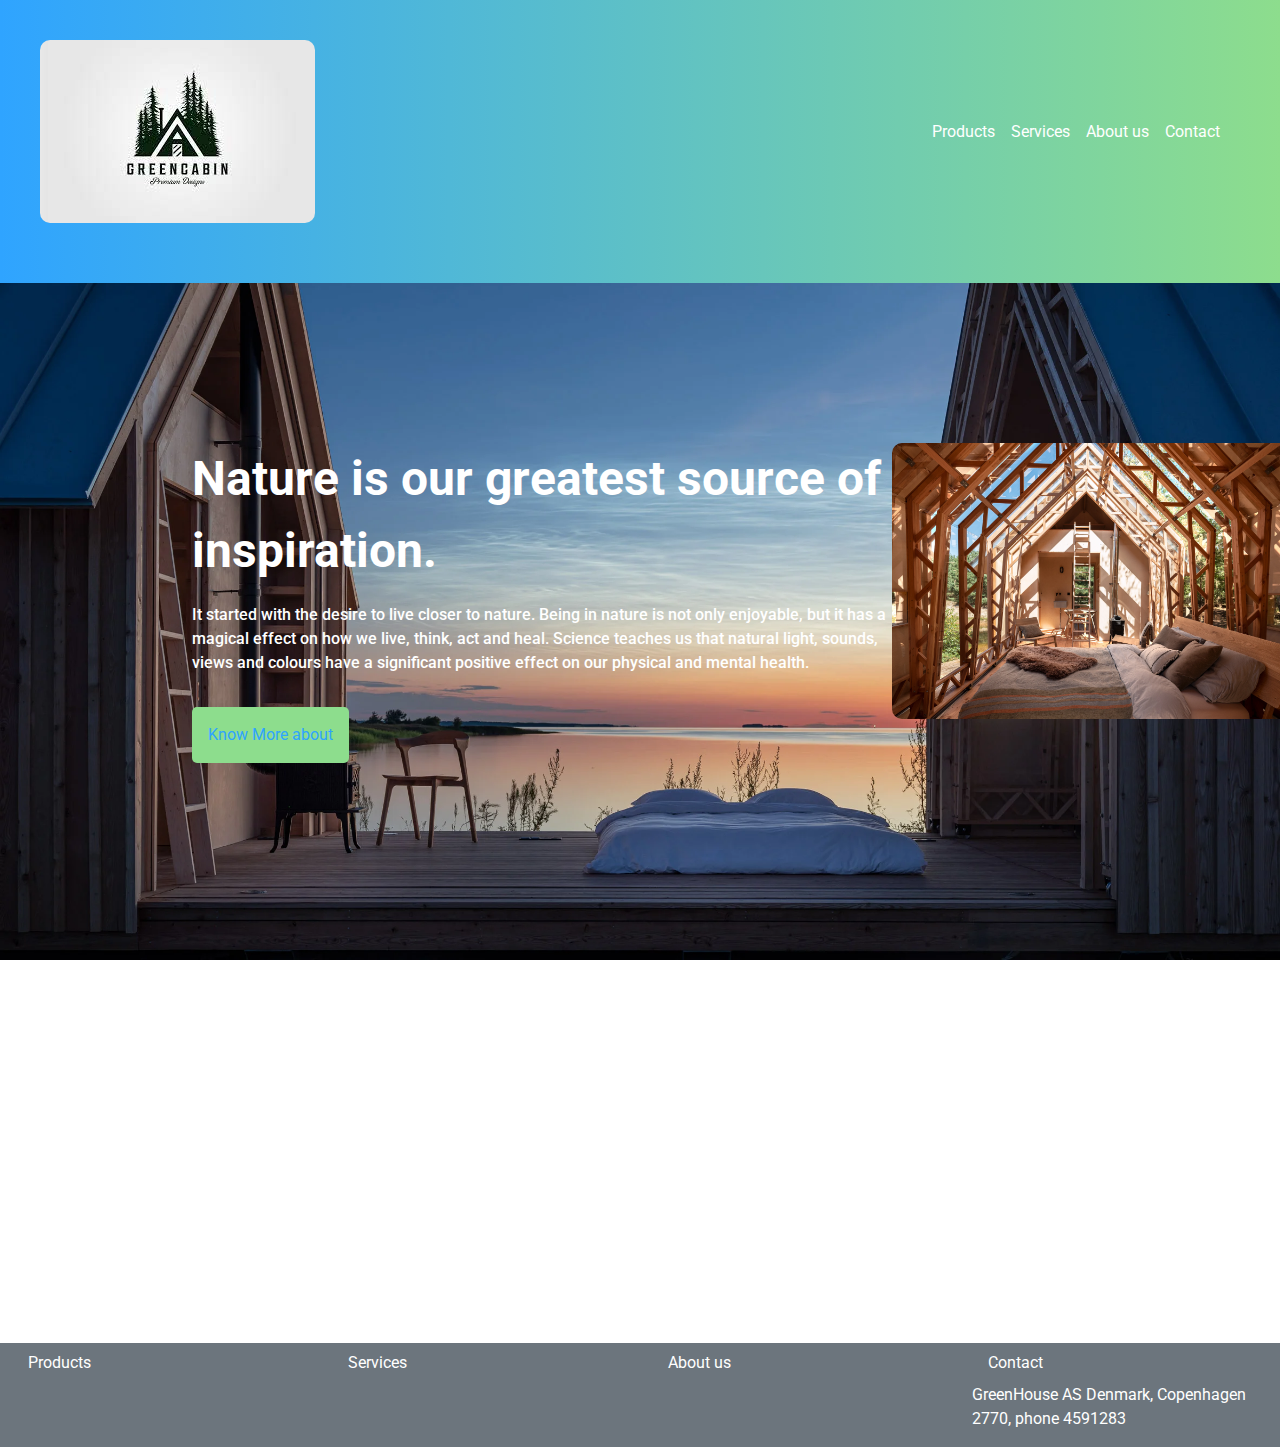
<file: index.html>
<!DOCTYPE html>
<html lang="eng">

<head>
  <meta charset="UTF-8">
  <title>GreenCabin</title>
  <link rel="stylesheet" href="./css/bootstrap.css">
  <link rel="stylesheet" href="./sass/main.css">
  <link rel="stylesheet" href="https://cdnjs.cloudflare.com/ajax/libs/animate.css/4.1.1/animate.min.css" />
  <meta name="viewport" content="width=device-width, initial-scale=1.0">
  <link rel="shorcut icon" href="./imagenes/Logo.jpg">
</head>

<body class="contenedor">
  <header class="header animate__animated animate__fadeInDown">
    <!--Logo-->
    <a class="logo" href="../index.html"> <img src="../imagenes/Logo.jpg" alt="Logo"></a>
    <!--Link de navegacion-->
    <nav class="navbar navbar-expand-lg navbar-light">
      <div class="container-fluid">
        <button class="navbar-toggler" type="button" data-bs-toggle="collapse" data-bs-target="#navbarSupportedContent"
          aria-controls="navbarSupportedContent" aria-expanded="false" aria-label="Toggle navigation">
          <span class="navbar-toggler-icon"></span>
        </button>
        <div class="collapse navbar-collapse" id="navbarSupportedContent">
          <ul class="navbar-nav me-auto mb-2 mb-lg-0">
            <li class="nav-item">
              <a class="nav-link" href="./Escapelandhomes/productos.html" style="color:white">Products</a>
            </li>
            <li class="nav-item">
              <a class="nav-link" href="./Escapelandhomes/servicios.html" style="color:white">Services</a>
            </li>
            <li class="nav-item">
              <a class="nav-link" href="./Escapelandhomes/quienessomos.html" style="color:white">About us</a>
            </li>
            <li class="nav-item">
              <a class="nav-link" href="./Escapelandhomes/contacto.html" style="color:white">Contact</a>
            </li>
          </ul>
        </div>
      </div>
    </nav>
  </header>
  <!--Contenido Principal-->
  <main class="hero">
    <div class="heroText">
      <div class="heroTitle">Nature is our greatest source of inspiration.</div>
      <p>It started with the desire to live closer to nature. Being in nature is not only enjoyable, but it
        has a magical effect on how we live, think, act and heal. Science teaches us that natural light,
        sounds, views and colours have a significant positive effect on our physical and mental health.</p>
      <div class="heroBotton">Know More about</div>

    </div>
    <div class="heroImg">
      <img src="../imagenes/Cabininside2.webp">
    </div>
  </main>

  <div class="container-fluid">
    <div class="row  bg-secondary text-white">
      <div class="col-xs-12 col-md-6 col-lg-3">
        <a class="nav-link" href="./Escapelandhomes/productos.html" style="color:white">Products</a>
      </div>
      <div class="col-xs-12 col-md-6 col-lg-3">
        <a class="nav-link" href="./Escapelandhomes/servicios.html" style="color:white">Services</a>
      </div>
      <div class="col-xs-12 col-md-6 col-lg-3">
        <a class="nav-link" href="./Escapelandhomes/quienessomos.html" style="color:white">About us</a>
      </div>
      <div class="col-xs-12 col-md-6 col-lg-3">
        <a class="nav-link" href="./Escapelandhomes/contacto.html" style="color:white">Contact</a>
        <p>GreenHouse AS Denmark, Copenhagen 2770, phone 4591283</p>
      </div>

    </div>
  </div>
  <script src="./js/bootstrap.js"></script>
</body>
</html>
</file>
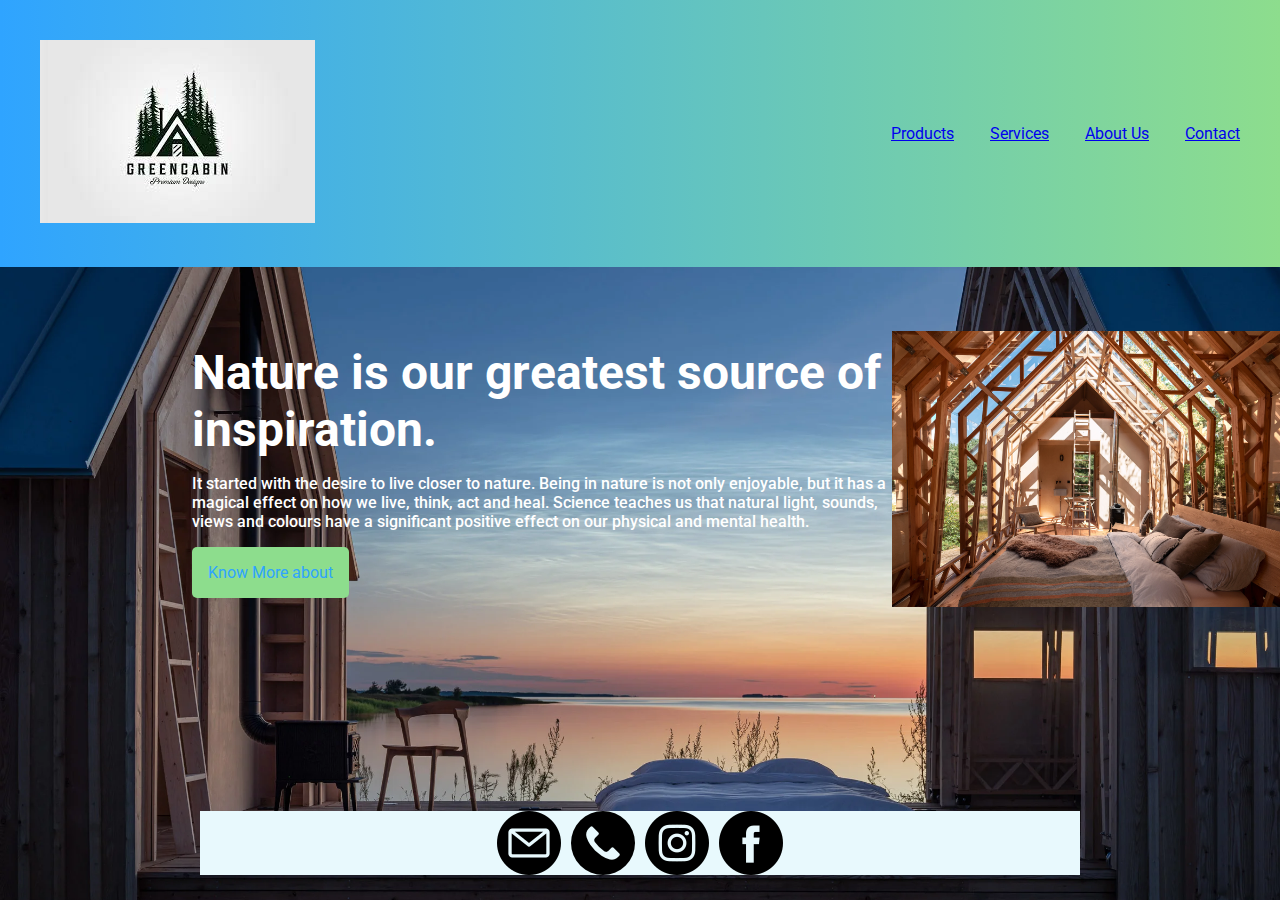
<file: Escapelandhomes/index.html>
<!DOCTYPE html>
<html lang="eng">
<head>
    <meta charset="UTF-8">
    <title>GreenCabin</title>
    <link rel="stylesheet" href="style.css">
    <meta name="viewport" content="width=device-width, initial-scale=1.0">
    <link rel="shorcut icon" href="../imagenes/Logo.jpg">
</head>
<body>
        <header class="header">
                <!--Logo-->
                <a href="index.html"> <img src="../imagenes/Logo.jpg" alt=""></a>
                <!--Link de navegacion-->
                <nav>
                    <ul class="headerNav">
                        <li><a href="productos.html"> Products</a></li>
                        <li><a href="servicios.html"> Services</a></li>
                        <li><a href="quienessomos.html"> About Us</a></li>
                        <li><a href="contacto.html"> Contact</a></li>
                    </ul>
                </nav>
        </header>
    <!--Contenido Principal-->
    <main class="hero">
            <div class="heroText">
                <div class="heroTitle">Nature is our greatest source of inspiration.</div>
                <p>It started with the desire to live closer to nature. Being in nature is not only enjoyable, but it
                    has a magical effect on how we live, think, act and heal. Science teaches us that natural light,
                    sounds, views and colours have a significant positive effect on our physical and mental health.</p>
                <div class="heroBotton">Know More about</div>
           </div>
                <div class="heroImg">
                <img src="../imagenes/Cabininside2.webp">
            </div>
    </main>
    <footer class="footer">
        <div class="Fimg">
            <img src="../imagenes/email.png" />
            <img src="../imagenes/phone-call.png" />
            <img src="../imagenes/instagram.png" />
            <img src="../imagenes/facebook.png" />
        </div>
    </footer>
</body>
</html>
</file>
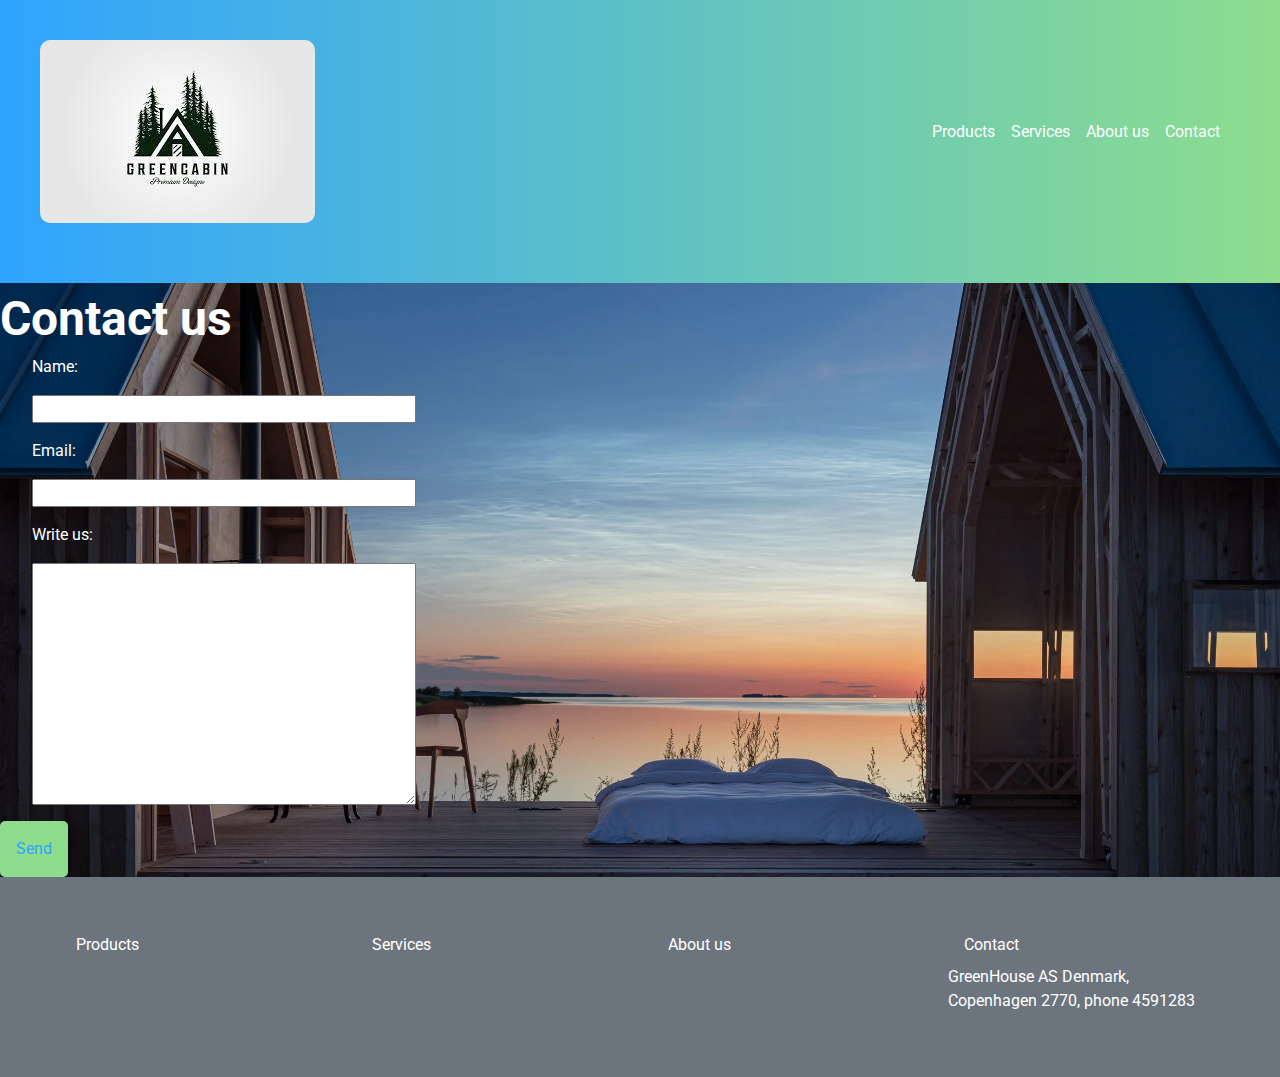
<file: Escapelandhomes/contacto.html>
<!DOCTYPE html>
<html lang="eng">

<head>
  <!DOCTYPE html>
  <html lang="eng">

  <head>
    <meta charset="UTF-8">
    <title>GreenCabin</title>
    <link rel="stylesheet" href="../css/bootstrap.css">
    <link rel="stylesheet" href="../css/style.css">
    <link rel="stylesheet" href="https://cdnjs.cloudflare.com/ajax/libs/animate.css/4.1.1/animate.min.css" />
    <meta name="viewport" content="width=device-width, initial-scale=1.0">
    <link rel="shorcut icon" href="../imagenes/Logo.jpg">
  </head>

<body class="contenedor">
  <div>
    <header class="header animate__animated animate__fadeInDown">
      <!--Logo-->
      <a class="logo" href="../index.html"> <img src="../imagenes/Logo.jpg" alt="Logo"></a>
      <!--Link de navegacion-->
      <nav class="navbar navbar-expand-lg navbar-light">
        <div class="container-fluid">
          <button class="navbar-toggler" type="button" data-bs-toggle="collapse"
            data-bs-target="#navbarSupportedContent" aria-controls="navbarSupportedContent" aria-expanded="false"
            aria-label="Toggle navigation">
            <span class="navbar-toggler-icon"></span>
          </button>
          <div class="collapse navbar-collapse" id="navbarSupportedContent">
            <ul class="navbar-nav me-auto mb-2 mb-lg-0">
              <li class="nav-item">
                <a class="nav-link" href="./productos.html" style="color:white">Products</a>
              </li>
              <li class="nav-item">
                <a class="nav-link" href="./servicios.html" style="color:white">Services</a>
              </li>
              <li class="nav-item">
                <a class="nav-link" href="./quienessomos.html" style="color:white">About us</a>
              </li>
              <li class="nav-item">
                <a class="nav-link" href="./contacto.html" style="color:white">Contact</a>
              </li>
        </div>
      </nav>
    </header>
  </div>
  <div class="heroText">
    <div class="heroTitle">Contact us</div>
    <form action="mailto:houseslandescape@gmail.com" method="post" enctype="text/plain">
      <label for="yourName">Name:</label>
      <input type="text" name="yourName" value="">
      <label for="yourEmail">Email:</label>
      <input type="email" name="yourEmail" value="">
      <label for="your">Write us:</label>
      <textarea name="yourMessage" rows="10" cols="30"></textarea>
    </form>
    <div class="heroBotton">Send</div>
  </div>
  <div class="container-fluid">

    <div class= "row p-5 bg-secondary text-white">
      <div class="col-xs-12 col-md-6 col-lg-3">
        <a class="nav-link" href="productos.html" style="color:white">Products</a>
      </div>
      <div class="col-xs-12 col-md-6 col-lg-3">
        <a class="nav-link" href="servicios.html" style="color:white">Services</a>
      </div>
      <div class="col-xs-12 col-md-6 col-lg-3">
        <a class="nav-link" href="quienessomos.html" style="color:white">About us</a>
      </div>
      <div class="col-xs-12 col-md-6 col-lg-3">
        <a class="nav-link" href="contacto.html" style="color:white">Contact</a>
        <p>GreenHouse AS Denmark, Copenhagen 2770, phone 4591283</p>
      </div>

    </div>
  <script src="../js/bootstrap.js"></script>
</body>

</html>
</file>
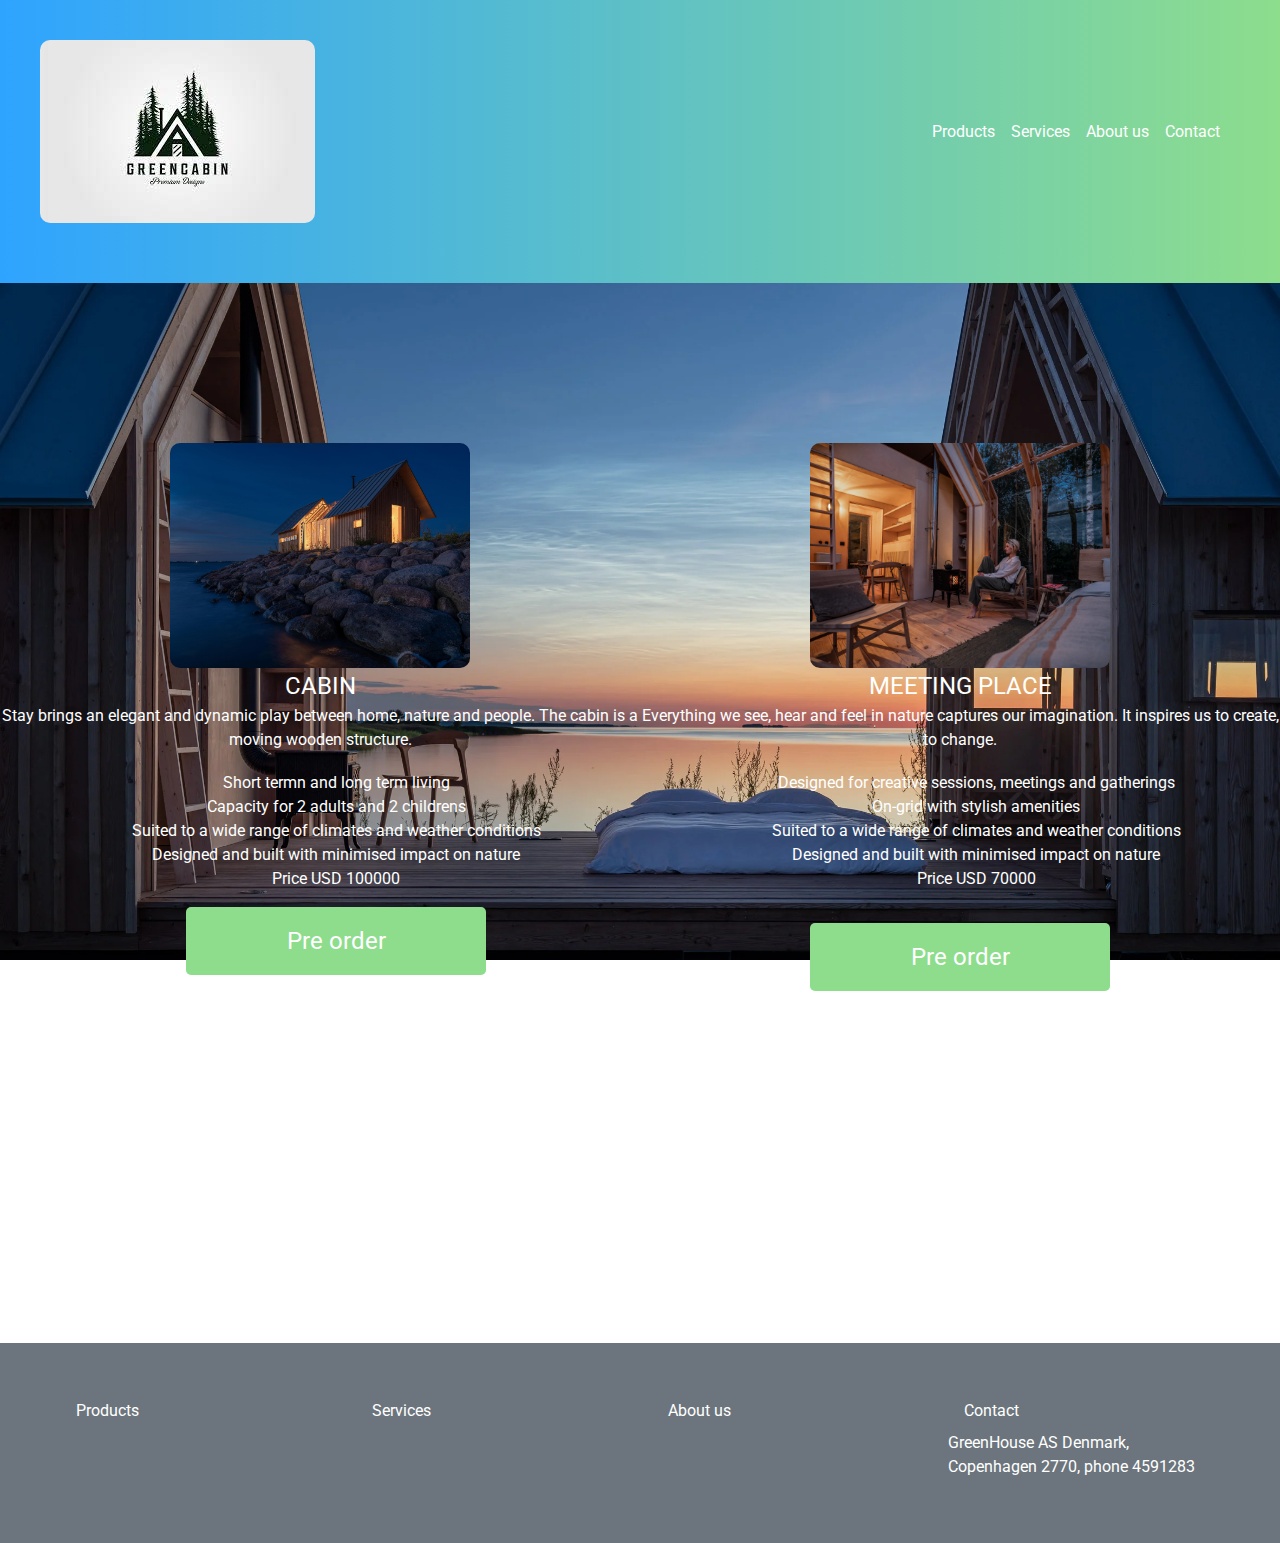
<file: Escapelandhomes/productos.html>
<!DOCTYPE html>
<html lang="eng">

<head>
  <!DOCTYPE html>
  <html lang="eng">

  <head>
    <meta charset="UTF-8">
    <title>GreenCabin</title>
    <link rel="stylesheet" href="../css/bootstrap.css">
    <link rel="stylesheet" href="../sass/main.css">
    <link rel="stylesheet" href="https://cdnjs.cloudflare.com/ajax/libs/animate.css/4.1.1/animate.min.css" />
    <meta name="viewport" content="width=device-width, initial-scale=1.0">
    <link rel="shorcut icon" href="./imagenes/Logo.jpg">
  </head>

<body class="contenedor">
  <div>
    <header class="header animate__animated animate__fadeInDown">
      <!--Logo-->
      <a class="logo" href="../index.html"> <img src="../imagenes/Logo.jpg" alt="Logo"></a>
      <!--Link de navegacion-->
      <nav class="navbar navbar-expand-lg navbar-light">
        <div class="container-fluid">
          <button class="navbar-toggler" type="button" data-bs-toggle="collapse"
            data-bs-target="#navbarSupportedContent" aria-controls="navbarSupportedContent" aria-expanded="false"
            aria-label="Toggle navigation">
            <span class="navbar-toggler-icon"></span>
          </button>
          <div class="collapse navbar-collapse" id="navbarSupportedContent">
            <ul class="navbar-nav me-auto mb-2 mb-lg-0">
              <li class="nav-item">
                <a class="nav-link" href="./productos.html" style="color:white">Products</a>
              </li>
              <li class="nav-item">
                <a class="nav-link" href="./servicios.html" style="color:white">Services</a>
              </li>
              <li class="nav-item">
                <a class="nav-link" href="./quienessomos.html" style="color:white">About us</a>
              </li>
              <li class="nav-item">
                <a class="nav-link" href="./contacto.html" style="color:white">Contact</a>
              </li>
        </div>
      </nav>
    </header>
  </div>
  <!--Contenido Principal-->
  </div>
  <div class="infogeneral">
    
    <div class="infoProductos">
      <img src="../imagenes/anacabbinnightjpg.jpg" alt="">
      <div>CABIN</div>
      <p>Stay brings an elegant and dynamic play between home, nature and people. The cabin is a moving wooden
        structure.</p>
      <ul>
        <li>Short termn and long term living</li>
        <li>Capacity for 2 adults and 2 childrens</li>
        <li>Suited to a wide range of climates and weather conditions</li>
        <li>Designed and built with minimised impact on nature</li>
        <li>Price USD 100000</li>
        <div class="heroBotton">Pre order</div>
      </ul>
    </div>
    <div class="infoProductos">
      <img src="../imagenes/Cabininside.webp" alt="">
      <div>MEETING PLACE</div>
      <p>Everything we see, hear and feel in nature captures our imagination. It inspires us to create, to change.
      </p>
      <ul>
        <li>Designed for creative sessions, meetings and gatherings</li>
        <li>On-grid with stylish amenities</li>
        <li>Suited to a wide range of climates and weather conditions</li>
        <li>Designed and built with minimised impact on nature</li>
        <li>Price USD 70000</li>
      </ul>
      <div>
        <div class="heroBotton">Pre order</div>
      </div>
    </div>
  </div>
  <div class="container-fluid">

    <div class= "row p-5 bg-secondary text-white">
      <div class="col-xs-12 col-md-6 col-lg-3">
        <a class="nav-link" href="productos.html" style="color:white">Products</a>
      </div>
      <div class="col-xs-12 col-md-6 col-lg-3">
        <a class="nav-link" href="servicios.html" style="color:white">Services</a>
      </div>
      <div class="col-xs-12 col-md-6 col-lg-3">
        <a class="nav-link" href="quienessomos.html" style="color:white">About us</a>
      </div>
      <div class="col-xs-12 col-md-6 col-lg-3">
        <a class="nav-link" href="contacto.html" style="color:white">Contact</a>
        <p>GreenHouse AS Denmark, Copenhagen 2770, phone 4591283</p>
      </div>

    </div>
  <script src="../js/bootstrap.js"></script>
</body>

</html>
</file>
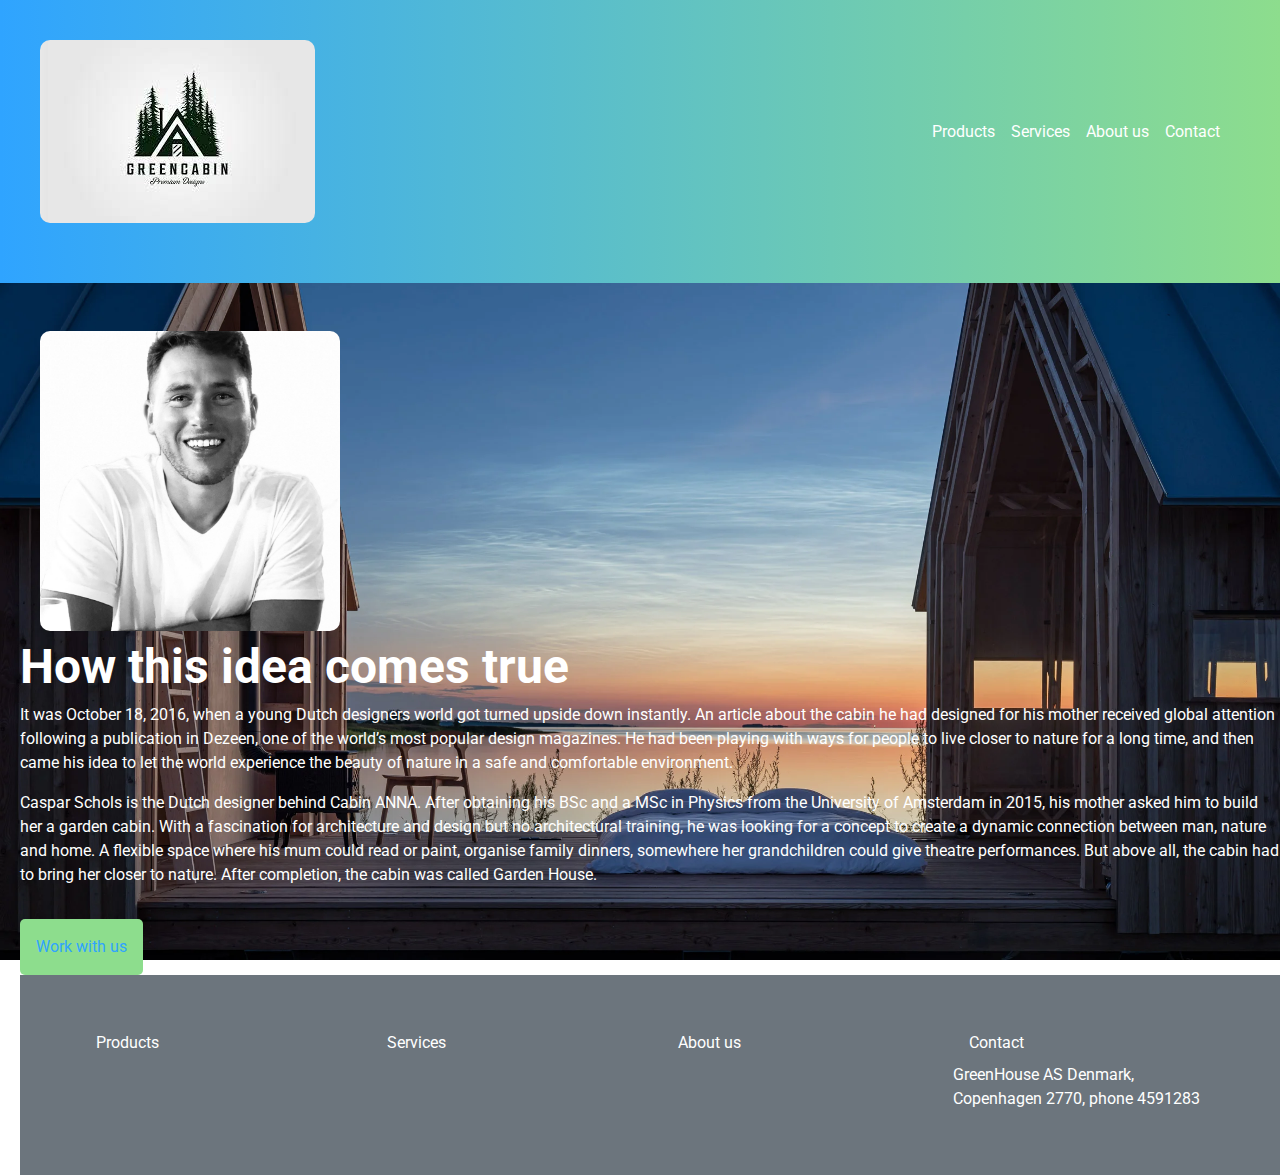
<file: Escapelandhomes/quienessomos.html>
<!DOCTYPE html>
<html lang="eng">

<head>
  <!DOCTYPE html>
  <html lang="eng">

  <head>
    <meta charset="UTF-8">
    <title>GreenCabin</title>
    <link rel="stylesheet" href="../css/bootstrap.css">
    <link rel="stylesheet" href="../sass/main.css">
    <link rel="stylesheet" href="https://cdnjs.cloudflare.com/ajax/libs/animate.css/4.1.1/animate.min.css" />
    <meta name="viewport" content="width=device-width, initial-scale=1.0">
    <link rel="shorcut icon" href="./imagenes/Logo.jpg">
  </head>

<body class="contenedor">
  <div>
    <header class="header animate__animated animate__fadeInDown">
      <!--Logo-->
      <a class="logo" href="../index.html"> <img src="../imagenes/Logo.jpg" alt="Logo"></a>
      <!--Link de navegacion-->
      <nav class="navbar navbar-expand-lg navbar-light">
        <div class="container-fluid">
          <button class="navbar-toggler" type="button" data-bs-toggle="collapse"
            data-bs-target="#navbarSupportedContent" aria-controls="navbarSupportedContent" aria-expanded="false"
            aria-label="Toggle navigation">
            <span class="navbar-toggler-icon"></span>
          </button>
          <div class="collapse navbar-collapse" id="navbarSupportedContent">
            <ul class="navbar-nav me-auto mb-2 mb-lg-0">
              <li class="nav-item">
                <a class="nav-link" href="./productos.html" style="color:white">Products</a>
              </li>
              <li class="nav-item">
                <a class="nav-link" href="./servicios.html" style="color:white">Services</a>
              </li>
              <li class="nav-item">
                <a class="nav-link" href="./quienessomos.html" style="color:white">About us</a>
              </li>
              <li class="nav-item">
                <a class="nav-link" href="./contacto.html" style="color:white">Contact</a>
              </li>
        </div>
      </nav>
    </header>
  </div>
  <!--Contenido Principal-->
  <div class="aboutus">
    <img src="../imagenes/fran.jpg" style="height: 300px; " alt="cofounder">
    <div class="heroText">
      <div class="heroTitle">How this idea comes true</div>
      <p>It was October 18, 2016, when a young Dutch designers world got turned upside down instantly. An article about
        the cabin he had designed for his mother received global attention following a publication in Dezeen, one of the
        world’s most popular design magazines. He had been playing with ways for people to live closer to nature for a
        long time, and then came his idea to let the world experience the beauty of nature in a safe and comfortable
        environment.</p>
      <p>Caspar Schols is the Dutch designer behind Cabin ANNA. After obtaining his BSc and a MSc in Physics from the
        University of Amsterdam in 2015, his mother asked him to build her a garden cabin. With a fascination for
        architecture and design but no architectural training, he was looking for a concept to create a dynamic
        connection between man, nature and home. A flexible space where his mum could read or paint, organise family
        dinners, somewhere her grandchildren could give theatre performances. But above all, the cabin had to bring her
        closer to nature. After completion, the cabin was called Garden House.</p>
      <div class="heroBotton">Work with us </div>
    </div>
</body>
<div>
  <div class="container-fluid">

    <div class= "row p-5 bg-secondary text-white">
      <div class="col-xs-12 col-md-6 col-lg-3">
        <a class="nav-link" href="productos.html" style="color:white">Products</a>
      </div>
      <div class="col-xs-12 col-md-6 col-lg-3">
        <a class="nav-link" href="servicios.html" style="color:white">Services</a>
      </div>
      <div class="col-xs-12 col-md-6 col-lg-3">
        <a class="nav-link" href="quienessomos.html" style="color:white">About us</a>
      </div>
      <div class="col-xs-12 col-md-6 col-lg-3">
        <a class="nav-link" href="contacto.html" style="color:white">Contact</a>
        <p>GreenHouse AS Denmark, Copenhagen 2770, phone 4591283</p>
      </div>

    </div>
    <script src="../js/bootstrap.js"></script>
  </footer>

</html>
</file>
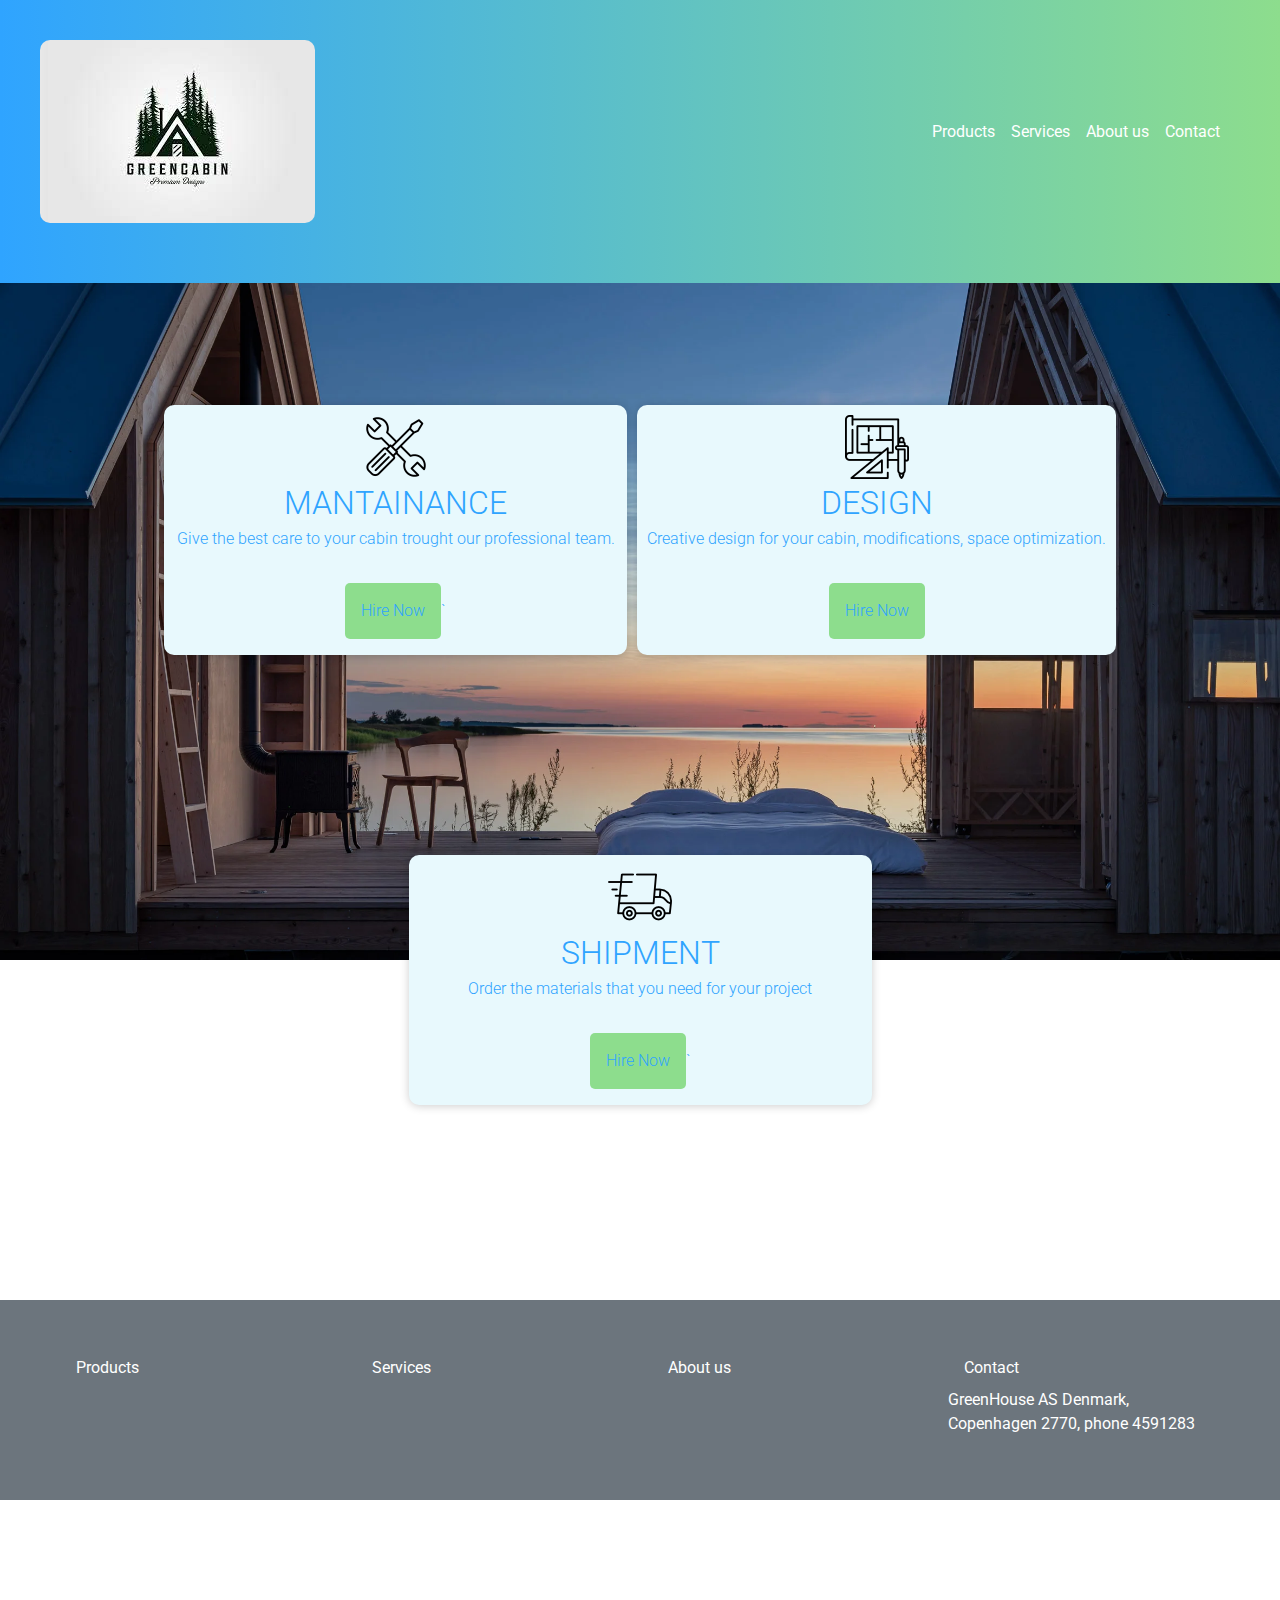
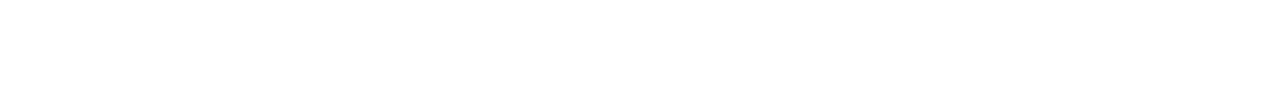
<file: Escapelandhomes/servicios.html>
<!DOCTYPE html>
<html lang="eng">

<head>
  <!DOCTYPE html>
  <html lang="eng">

  <head>
    <meta charset="UTF-8">
    <title>GreenCabin</title>
    <link rel="stylesheet" href="../css/bootstrap.css">
    <link rel="stylesheet" href="../sass/main.css">
    <link rel="stylesheet" href="https://cdnjs.cloudflare.com/ajax/libs/animate.css/4.1.1/animate.min.css" />
    <meta name="viewport" content="width=device-width, initial-scale=1.0">
    <link rel="shorcut icon" href="./imagenes/Logo.jpg">
  </head>

<body class="contenedor">
  <div id="ContainerGrid">
    <div>
      <header class="header animate__animated animate__fadeInDown">
        <!--Logo-->
        <a class="logo" href="../index.html"> <img src="../imagenes/Logo.jpg" alt="Logo"></a>
        <!--Link de navegacion-->
        <nav class="navbar navbar-expand-lg navbar-light">
          <div class="container-fluid">
            <button class="navbar-toggler" type="button" data-bs-toggle="collapse"
              data-bs-target="#navbarSupportedContent" aria-controls="navbarSupportedContent" aria-expanded="false"
              aria-label="Toggle navigation">
              <span class="navbar-toggler-icon"></span>
            </button>
            <div class="collapse navbar-collapse" id="navbarSupportedContent">
              <ul class="navbar-nav me-auto mb-2 mb-lg-0">
                <li class="nav-item">
                  <a class="nav-link" href="./productos.html" style="color:white">Products</a>
                </li>
                <li class="nav-item">
                  <a class="nav-link" href="./servicios.html" style="color:white">Services</a>
                </li>
                <li class="nav-item">
                  <a class="nav-link" href="./quienessomos.html" style="color:white">About us</a>
                </li>
                <li class="nav-item">
                  <a class="nav-link" href="./contacto.html" style="color:white">Contact</a>
                </li>
          </div>
        </nav>
      </header>
    </div>
    <!--Contenido Principal-->
    <div class="Servicios">
      <div class="item">
        <img src="../imagenes/servicio-tecnico.png">
        <div class="titulos"> MANTAINANCE</div>
        <p> Give the best care to your cabin trought our professional team.</p>
        <div class="heroBotton">Hire Now</div>`
      </div>
      <div class="item">
        <img src="../imagenes/proyecto.png">
        <div class="titulos"> DESIGN</div>
        <p> Creative design for your cabin, modifications, space optimization.</p>
        <div class="heroBotton">Hire Now</div>
      </div>
      <div class="item">
        <img src="../imagenes/camion-de-reparto.png">
        <div class="titulos"> SHIPMENT</div>
        <p> Order the materials that you need for your project</p>
        <div class="heroBotton">Hire Now</div>`
      </div>
    </div>
    <div class="container-fluid">

      <div class= "row p-5 bg-secondary text-white">
        <div class="col-xs-12 col-md-6 col-lg-3">
          <a class="nav-link" href="productos.html" style="color:white">Products</a>
        </div>
        <div class="col-xs-12 col-md-6 col-lg-3">
          <a class="nav-link" href="servicios.html" style="color:white">Services</a>
        </div>
        <div class="col-xs-12 col-md-6 col-lg-3">
          <a class="nav-link" href="quienessomos.html" style="color:white">About us</a>
        </div>
        <div class="col-xs-12 col-md-6 col-lg-3">
          <a class="nav-link" href="contacto.html" style="color:white">Contact</a>
          <p>GreenHouse AS Denmark, Copenhagen 2770, phone 4591283</p>
        </div>
  
      </div>
    <script src="../js/bootstrap.js"></script>
</body>

</html>
</file>
<file: sass/main.css>
@import url("https://fonts.googleapis.com/css2?family=Roboto&display=swap");
* {
  margin: 0;
  padding: 0;
}

.contenedor {
  background-image: url(../imagenes/caspar-schols-anna-stay_dezeen_2364_col_6.webp);
  background-size: cover;
  background-repeat: no-repeat;
  font-family: 'Roboto', sans-serif;
  font-weight: 400;
  height: 100vh;
}

.header {
  display: -webkit-box;
  display: -ms-flexbox;
  display: flex;
  -webkit-box-pack: justify;
      -ms-flex-pack: justify;
          justify-content: space-between;
  -webkit-box-align: center;
      -ms-flex-align: center;
          align-items: center;
  color: white;
  background-image: -webkit-gradient(linear, right top, left top, from(#8ddd8d), to(#2FA4FF));
  background-image: linear-gradient(to left, #8ddd8d, #2FA4FF);
  padding: 40px;
  padding-bottom: 60px;
}

.headerNav {
  list-style-type: none;
  text-decoration: none;
}

.headerNav li {
  display: inline-block;
  margin-left: 2rem;
  text-decoration: none;
}

/* Seccion Principal */
.hero {
  display: -webkit-box;
  display: -ms-flexbox;
  display: flex;
  margin-top: 10rem;
  -webkit-box-pack: justify;
      -ms-flex-pack: justify;
          justify-content: space-between;
  padding-left: 12rem;
  padding-right: 12rem;
  min-height: 100vh;
  min-width: 300px;
}

.aboutus {
  color: white;
  -webkit-box-align: center;
      -ms-flex-align: center;
          align-items: center;
  -webkit-box-pack: center;
      -ms-flex-pack: center;
          justify-content: center;
  margin-left: 20px;
}

.aboutus img {
  border-radius: 10px;
  margin-top: 3rem;
  margin-left: 20px;
}

.hero p {
  width: 700px;
  font-weight: 500;
  color: white;
  margin-top: 1rem;
}

.heroImg img {
  width: 400px;
  border-radius: 10px;
  min-width: 300px;
}

.heroTitle {
  font-weight: 700;
  font-size: 3rem;
  width: 700px;
  color: white;
}

.heroBotton {
  background-color: #8ddd8d;
  padding: 1rem;
  display: inline-block;
  color: #2FA4FF;
  margin-top: 1rem;
  border-radius: 5px;
}

/* Section Products*/
.infogeneral {
  display: -webkit-box;
  display: -ms-flexbox;
  display: flex;
  -webkit-box-pack: justify;
      -ms-flex-pack: justify;
          justify-content: space-between;
  text-align: center;
  margin-top: 10rem;
  min-height: 100vh;
}

.infoProductos img {
  width: 300px;
  border-radius: 10px;
}

.infoProductos {
  width: 1000px;
}

.infoProductos div {
  font-family: 'Roboto', sans-serif;
  font-weight: 400;
  color: white;
  font-size: 1.5rem;
  min-width: 300px;
}

.infoProductos ul {
  list-style-type: none;
  color: white;
  margin-top: 1.2rem;
}

.infoProductos p {
  color: white;
}

/*Contacto*/
.heroText form {
  display: -webkit-box;
  display: -ms-flexbox;
  display: flex;
  -webkit-box-orient: vertical;
  -webkit-box-direction: normal;
      -ms-flex-direction: column;
          flex-direction: column;
  width: 30%;
  color: white;
  gap: 1rem;
  margin-left: 2rem;
  min-width: 300px;
}

.footer .Fimg {
  -webkit-box-align: center;
      -ms-flex-align: center;
          align-items: center;
  width: 100%;
  display: -webkit-box;
  display: -ms-flexbox;
  display: flex;
  -webkit-box-pack: center;
      -ms-flex-pack: center;
          justify-content: center;
  gap: 10px;
}

#ContainerGrid {
  display: -ms-grid;
  display: grid;
  -ms-grid-rows: 400px auto 400px;
      grid-template-rows: 400px auto 400px;
  min-height: 120vh;
  min-width: 300px;
}

.Servicios {
  display: -webkit-box;
  display: -ms-flexbox;
  display: flex;
  width: 33, 33%;
  text-align: center;
  -ms-flex-wrap: wrap;
      flex-wrap: wrap;
  justify-self: center;
  -webkit-box-pack: center;
      -ms-flex-pack: center;
          justify-content: center;
  min-height: 100vh;
  min-width: 300px;
}

.Servicios .item {
  -ms-flex-wrap: wrap;
      flex-wrap: wrap;
  font-weight: 300;
  color: #2FA4FF;
  font-size: 1rem;
  max-width: 1200px;
  margin: 5px;
  background-color: #E8F9FD;
  border-radius: 10px;
  padding: 10px;
  height: 250px;
  min-width: 463px;
  -webkit-box-shadow: 0px 1px 10px rgba(0, 0, 0, 0.2);
          box-shadow: 0px 1px 10px rgba(0, 0, 0, 0.2);
  -webkit-transition: all 400ms ease;
  transition: all 400ms ease;
}

.item .titulos {
  font-size: 2rem;
  color: #2FA4FF;
}

.item:hover {
  -webkit-box-shadow: 5px 5px 20px rgba(0, 0, 0, 0.4);
          box-shadow: 5px 5px 20px rgba(0, 0, 0, 0.4);
  -webkit-transform: translateY(-3%);
          transform: translateY(-3%);
}

@media only screen and (max-width: 768px) {
  .hero {
    -webkit-box-orient: vertical;
    -webkit-box-direction: normal;
        -ms-flex-direction: column;
            flex-direction: column;
    padding: 1rem;
    min-width: 300px;
  }
  .heroText {
    padding: 1rem;
    width: 100%;
  }
  .hero p {
    width: 100%;
  }
  .header {
    padding: 1rem;
  }
  .heroTitle {
    width: 100%;
  }
  .headerNav {
    display: -webkit-box;
    display: -ms-flexbox;
    display: flex;
    -webkit-box-orient: vertical;
    -webkit-box-direction: normal;
        -ms-flex-direction: column;
            flex-direction: column;
  }
  .Fimg img {
    width: 50px;
    height: 50px;
  }
}

@media only screen and (max-width: 1200px) {
  .hero {
    display: -webkit-box;
    display: -ms-flexbox;
    display: flex;
    -webkit-box-orient: vertical;
    -webkit-box-direction: reverse;
        -ms-flex-direction: column-reverse;
            flex-direction: column-reverse;
    padding-left: 2rem;
    padding-right: 2rem;
    min-width: 300px;
  }
}

.logo img {
  border-radius: 10px;
}

@media only screen and (max-width: 768px) {
  .contenedor {
    background-image: none;
    background-color: #2FA4FF;
    -ms-flex-wrap: wrap;
        flex-wrap: wrap;
  }
  .hero {
    -ms-flex-wrap: wrap;
        flex-wrap: wrap;
  }
  .infogeneral {
    -ms-flex-wrap: wrap;
        flex-wrap: wrap;
  }
  .Servicios {
    -ms-flex-wrap: wrap;
        flex-wrap: wrap;
  }
  .aboutus {
    -ms-flex-wrap: wrap;
        flex-wrap: wrap;
  }
  .heroImg {
    visibility: hidden;
  }
  .Fimg {
    -ms-flex-wrap: wrap;
        flex-wrap: wrap;
    -webkit-box-align: start;
        -ms-flex-align: start;
            align-items: flex-start;
  }
}
/*# sourceMappingURL=main.css.map */
</file>
<file: Escapelandhomes/style.css>
@import url('https://fonts.googleapis.com/css2?family=Roboto&display=swap');

* {
    margin: 0;
    padding: 0;
}

body {
    background-image: url(../imagenes/caspar-schols-anna-stay_dezeen_2364_col_6.webp);
    background-size: cover;
    background-position: center;
    background-repeat: no-repeat;
    height: 100vh;
    font-family: 'Roboto', sans-serif;
    font-weight: 400;
    
}

.header {
    display: flex;
    justify-content: space-between;
    align-items: center;
    color: white;
    background-image: linear-gradient(to left, rgb(141, 221, 141),#2FA4FF);
    padding: 40px;
}

.headerNav {
    list-style-type: none;
    text-decoration: none;
}

.headerNav li {
    display: inline-block;
    margin-left: 2rem;
    text-decoration: none;
}

/* Seccion Principal */
.hero {
    display: flex;
    align-items: center;
    margin-top: 4rem;
    justify-content: space-between;
    padding-left: 12rem;
    padding-right: 12rem;

}

.hero p {
    width: 700px;
    font-weight: 500;
    color: white;
    margin-top: 1rem;
}

.heroImg img {
    width: 400px;
}

.heroTitle {
    font-weight: 700;
    font-size: 3rem;
    width: 700px;
    color: white;
}

.heroBotton {
    background-color: rgb(141, 221, 141);
    padding: 1rem;
    display: inline-block;
    color: #2FA4FF;
    margin-top: 1rem;
    border-radius: 5px;
}

/* Section Products*/
.infogeneral {
    display: flex;
    justify-content: space-between;
    text-align: center;
    margin-top: 10rem;

}

.infoProductos img {
    width: 300px;
    border-radius: 10px;
}

.infoProductos {
    width: 1000px;
}

.infoProductos div {
    font-family: 'Roboto', sans-serif;
    font-weight: 400;
    color: white;
    font-size: 1.5rem;
}

.infoProductos ul {
    list-style-type: none;
    color: white;
    margin-top: 1.2rem;
}

.infoProductos p {
    color: white;
}

/*Contacto*/

.heroText form {
    display: flex;
    flex-direction: column;
    width: 30%;
    color: white;
    gap: 1rem;
    margin-left: 2rem;
}


.footer {
    display: flex;
    margin: 200px;
    align-items: center;
    background-color: #E8F9FD;

}

.footer .Fimg {
    align-items: center;
    width: 100%;
    display: flex;
    justify-content: center;
    gap: 10px;


}

#ContainerGrid {
    display: grid;
    grid-template-rows: 400px auto 400px;
    min-height: 120vh;
    margin-left: 1%;
    margin-right: 1%;




}

.Servicios {
    display: flex;
    width: 33, 33%;
    text-align: center;
    align-items: center;
    flex-wrap: wrap;
    justify-self: center;
    justify-content: center;
}

.Servicios .item {
    flex-wrap: wrap;
    font-weight: 300;
    color: #2FA4FF;
    font-size: 1rem;
    max-width: 1200px;
    margin: 5px;
    background-color: #E8F9FD;
    border-radius: 10px;
    padding: 10px;
    max-width: 500px;
    height: 250px;

}

.item .titulos {
    font-size: 2rem;
    color: #2FA4FF;
}





@media only screen and (max-width: 600px) {
 .hero {
     flex-direction: column;
     padding: 1rem;


 }
 .heroText {
     padding: 1rem;
    width: 100%;

 }
 .hero p {
     width: 100%;

 }

.header {
    padding: 1rem;

}
.heroTitle {
    width: 100%;
}

.headerNav {
    display: flex;
    flex-direction: column;

}
.Fimg img {
    width: 50px;
    height: 50px;
}

.footer {
    margin-left: 100px;
    margin-right: 100px;
    align-items: center;
}
  }

  @media only screen and (max-width: 1200px) {
    .hero {
        display: flex;
        flex-direction: column-reverse;
        padding-left: 2rem;
        padding-right: 2rem;
    }


  }
</file>
<file: css/style.css>
@import url('https://fonts.googleapis.com/css2?family=Roboto&display=swap');

* {
    margin: 0;
    padding: 0;
}

.contenedor {
    background-image: url(../imagenes/caspar-schols-anna-stay_dezeen_2364_col_6.webp);
    background-size: cover;
    background-position: center;
    background-repeat: no-repeat;
    font-family: 'Roboto', sans-serif;
    font-weight: 400;
    height: 100vh;

    
}



.header {
    display: flex;
    justify-content: space-between;
    align-items: center;
    color: white;
    background-image: linear-gradient(to left, rgb(141, 221, 141),#2FA4FF);
    padding: 40px;
    padding-bottom: 60px;
}

.headerNav {
    list-style-type: none;
    text-decoration: none;
}

.headerNav li {
    display: inline-block;
    margin-left: 2rem;
    text-decoration: none;
}

/* Seccion Principal */
.hero {
    display: flex;
    margin-top: 10rem;
    justify-content: space-between;
    padding-left: 12rem;
    padding-right: 12rem;
    min-height: 100vh;

}
.aboutus{
    color: white;
    align-items: center;
    justify-content: center;
    margin: auto;

}
.aboutus img {
    border-radius: 10px;
    margin-top: 3rem;
}
.hero p {
    width: 700px;
    font-weight: 500;
    color: white;
    margin-top: 1rem;
}

.heroImg img {
    width: 400px;
    border-radius: 10px;
}

.heroTitle {
    font-weight: 700;
    font-size: 3rem;
    width: 700px;
    color: white;
}

.heroBotton {
    background-color: rgb(141, 221, 141);
    padding: 1rem;
    display: inline-block;
    color: #2FA4FF;
    margin-top: 1rem;
    border-radius: 5px;
}

/* Section Products*/
.infogeneral {
    display: flex;
    justify-content: space-between;
    text-align: center;
    margin-top: 10rem;
    min-height: 100vh;

}

.infoProductos img {
    width: 300px;
    border-radius: 10px;
}

.infoProductos {
    width: 1000px;
}

.infoProductos div {
    font-family: 'Roboto', sans-serif;
    font-weight: 400;
    color: white;
    font-size: 1.5rem;
}

.infoProductos ul {
    list-style-type: none;
    color: white;
    margin-top: 1.2rem;
}

.infoProductos p {
    color: white;
}

/*Contacto*/

.heroText form {
    display: flex;
    flex-direction: column;
    width: 30%;
    color: white;
    gap: 1rem;
    margin-left: 2rem;
}


.footer .Fimg {
    align-items: center;
    width: 100%;
    display: flex;
    justify-content: center;
    gap: 10px;


}

#ContainerGrid {
    display: grid;
    grid-template-rows: 400px auto 400px;
    min-height: 120vh;
    margin-left: 1%;
    margin-right: 1%;




}

.Servicios {
    display: flex;
    width: 33, 33%;
    text-align: center;
    flex-wrap: wrap;
    justify-self: center;
    justify-content: center;
    min-height: 100vh;
}

.Servicios .item {
    flex-wrap: wrap;
    font-weight: 300;
    color: #2FA4FF;
    font-size: 1rem;
    max-width: 1200px;
    margin: 5px;
    background-color: #E8F9FD;
    border-radius: 10px;
    padding: 10px;
    max-width: 500px;
    height: 250px;

}

.item .titulos {
    font-size: 2rem;
    color: #2FA4FF;
}





@media only screen and (max-width: 600px) {
 .hero {
     flex-direction: column;
     padding: 1rem;


 }
 .heroText {
     padding: 1rem;
    width: 100%;

 }
 .hero p {
     width: 100%;

 }

.header {
    padding: 1rem;

}
.heroTitle {
    width: 100%;
}

.headerNav {
    display: flex;
    flex-direction: column;

}
.Fimg img {
    width: 50px;
    height: 50px;
}

.footer {
    margin-left: 20px;
    margin-right: 20px;
    align-items: center;
    width: 100%;
    margin: 200px;


    
    }
}

  @media only screen and (max-width: 1200px) {
    .hero {
        display: flex;
        flex-direction: column-reverse;
        padding-left: 2rem;
        padding-right: 2rem;
    }
}
.logo img {
    border-radius: 10px;
}
</file>
